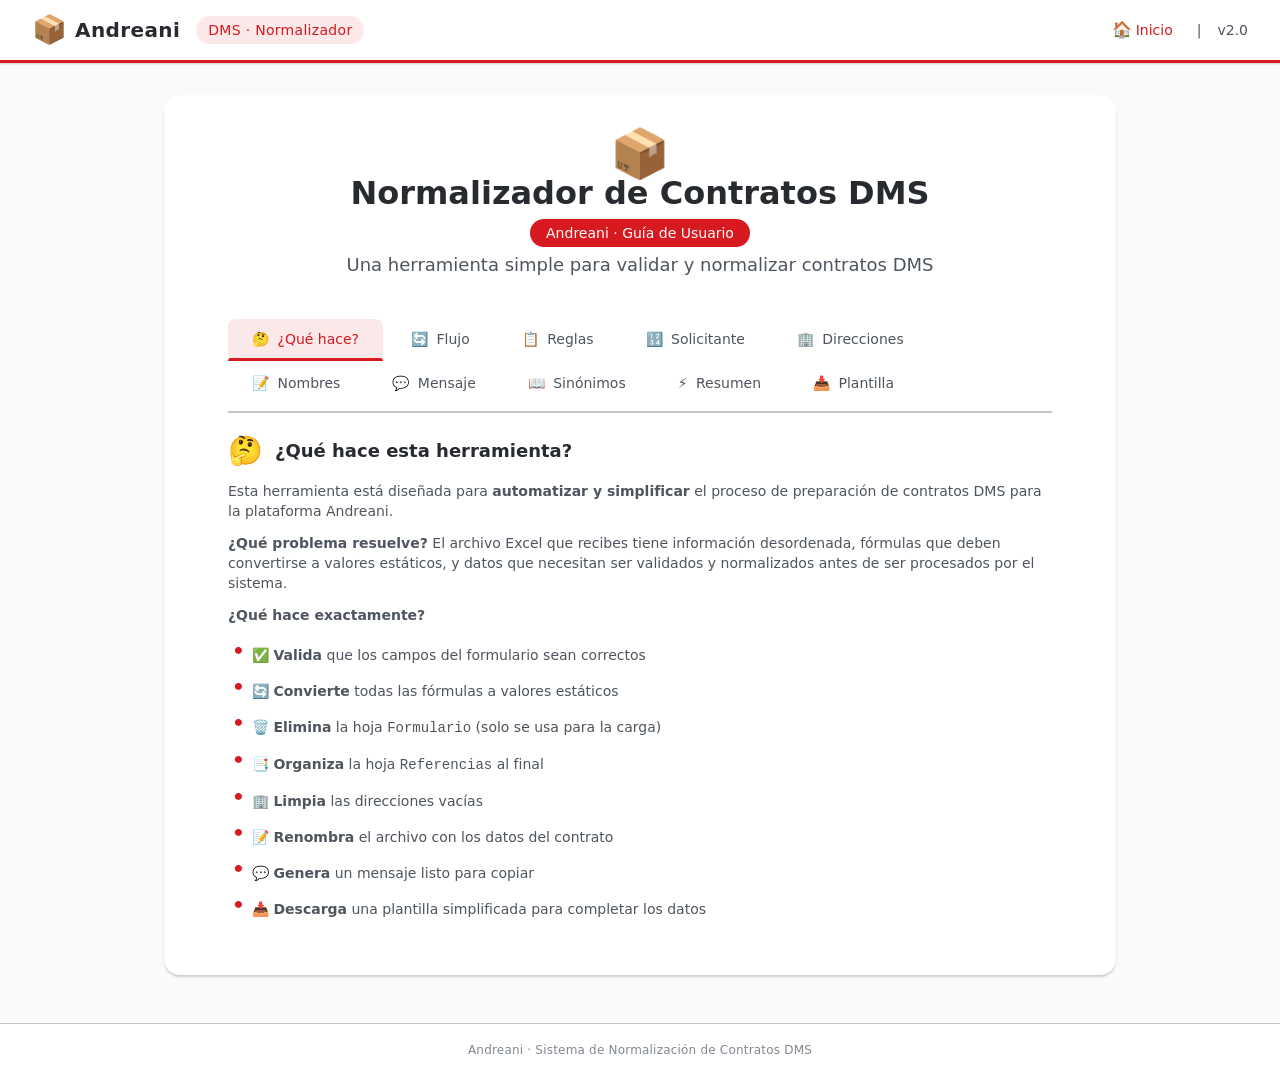
<file: guia-usuario.html>
<!DOCTYPE html>
<html lang="es">
<head>
    <meta charset="UTF-8" />
    <meta name="viewport" content="width=device-width, initial-scale=1.0" />
    <title>Guía de Usuario - Normalizador de Contratos DMS</title>
    <link rel="stylesheet" href="css/styles.css" />
    <style>
        /* ========== ESTILOS EXCLUSIVOS DE LA GUÍA ========== */

        .guide-container {
            max-width: 1000px;
            margin: 0 auto;
            background: var(--c-color-surface);
            border-radius: var(--c-border-radius-medium);
            padding: var(--c-spacing-7) var(--c-spacing-8);
            box-shadow: var(--c-shadow-bottom-regular);
        }

        .guide-header {
            text-align: center;
            margin-bottom: var(--c-spacing-6);
        }

        .guide-header .logo {
            font-size: 48px;
            margin-bottom: var(--c-spacing-3);
        }

        .guide-header h1 {
            font-family: var(--c-font-family-headline);
            font-size: var(--c-font-size-headline3);
            line-height: var(--c-line-height-headline3);
            font-weight: var(--c-font-weight-bold);
            color: var(--c-color-text-strong);
        }

        .guide-header .badge {
            display: inline-block;
            background: var(--c-color-fill-primary);
            color: var(--c-color-text-inverse);
            padding: var(--c-spacing-1) var(--c-spacing-4);
            border-radius: var(--c-border-radius-xlarge);
            font-family: var(--c-font-family-label);
            font-size: var(--c-font-size-labelsmall);
            font-weight: var(--c-font-weight-medium);
            margin-top: var(--c-spacing-2);
        }

        .guide-header .subtitle {
            color: var(--c-color-text);
            font-size: var(--c-font-size-bodylarge);
            margin-top: var(--c-spacing-2);
        }

        /* ========== TABS ========== */
        .tabs-wrapper {
            position: sticky;
            top: 80px;
            z-index: 50;
            background: var(--c-color-surface);
            padding: var(--c-spacing-3) 0 0 0;
            margin-bottom: var(--c-spacing-5);
            border-bottom: var(--c-border-width-regular) solid var(--c-color-border-neutral-subtle);
        }

        .tabs {
            display: flex;
            flex-wrap: wrap;
            gap: var(--c-spacing-1);
            padding: 0 0 var(--c-spacing-2) 0;
        }

        .tab-btn {
            padding: var(--c-spacing-3) var(--c-spacing-5);
            border: none;
            background: transparent;
            cursor: pointer;
            font-family: var(--c-font-family-label);
            font-size: var(--c-font-size-labelsmall);
            font-weight: var(--c-font-weight-medium);
            color: var(--c-color-text);
            border-radius: var(--c-border-radius-small) var(--c-border-radius-small) 0 0;
            transition: all var(--c-transition-regular);
            position: relative;
        }

        .tab-btn:hover {
            background: var(--c-color-fill-primary-subtle);
            color: var(--c-color-text-error);
        }

        .tab-btn:focus-visible {
            outline: none;
            box-shadow: var(--c-shadow-focus-regular);
        }

        .tab-btn.active {
            color: var(--c-color-text-error);
            background: var(--c-color-fill-primary-subtle);
        }

        .tab-btn.active::after {
            content: "";
            position: absolute;
            bottom: -2px;
            left: 0;
            width: 100%;
            height: 3px;
            background: var(--c-color-fill-primary);
            border-radius: 3px 3px 0 0;
        }

        .tab-btn .icon {
            margin-right: var(--c-spacing-1);
        }

        /* ========== TAB CONTENT ========== */
        .tab-content {
            display: none;
            animation: fadeIn var(--c-transition-slow);
        }

        .tab-content.active {
            display: block;
        }

        /* ========== SECTION STYLES ========== */
        .section {
            margin-bottom: var(--c-spacing-6);
            padding-bottom: var(--c-spacing-6);
            border-bottom: var(--c-border-width-regular) solid var(--c-color-border-neutral-subtle);
        }

        .section:last-child {
            border-bottom: none;
            margin-bottom: 0;
            padding-bottom: 0;
        }

        .section-title {
            display: flex;
            align-items: center;
            gap: var(--c-spacing-3);
            font-family: var(--c-font-family-title);
            font-size: var(--c-font-size-titlelarge);
            line-height: var(--c-line-height-titlelarge);
            font-weight: var(--c-font-weight-bold);
            color: var(--c-color-text-strong);
            margin-bottom: var(--c-spacing-4);
        }

        .section-title .icon {
            font-size: 28px;
        }

        .section-title .step {
            background: var(--c-color-fill-primary);
            color: var(--c-color-text-inverse);
            border-radius: 50%;
            width: 32px;
            height: 32px;
            display: inline-flex;
            align-items: center;
            justify-content: center;
            font-family: var(--c-font-family-label);
            font-size: var(--c-font-size-labelsmall);
            font-weight: var(--c-font-weight-bold);
            flex-shrink: 0;
        }

        .section p {
            color: var(--c-color-text);
            margin-bottom: var(--c-spacing-3);
        }

        .section ul {
            list-style: none;
            padding: 0;
        }

        .section ul li {
            padding: var(--c-spacing-2) 0 var(--c-spacing-2) var(--c-spacing-5);
            position: relative;
            color: var(--c-color-text);
        }

        .section ul li::before {
            content: "•";
            color: var(--c-color-text-error);
            font-weight: var(--c-font-weight-bold);
            font-size: 20px;
            position: absolute;
            left: var(--c-spacing-1);
            top: var(--c-spacing-1);
        }

        /* ========== HIGHLIGHT BOX ========== */
        .highlight-box {
            background: var(--c-color-surface-neutral-subtle);
            border-left: var(--c-border-width-regular) solid var(--c-color-border-primary);
            padding: var(--c-spacing-4) var(--c-spacing-5);
            border-radius: 0 var(--c-border-radius-small) var(--c-border-radius-small) 0;
            margin: var(--c-spacing-3) 0;
        }

        .highlight-box strong {
            color: var(--c-color-text-error);
        }

        .highlight-box ul {
            margin-top: var(--c-spacing-2);
        }

        .highlight-box ul li {
            padding: var(--c-spacing-1) 0 var(--c-spacing-1) var(--c-spacing-5);
        }

        /* ========== CODE BLOCK ========== */
        .code-block {
            background: var(--c-gray-900);
            color: var(--c-gray-100);
            padding: var(--c-spacing-3) var(--c-spacing-4);
            border-radius: var(--c-border-radius-small);
            font-family: 'Cascadia Code', 'Consolas', monospace;
            font-size: var(--c-font-size-caption);
            overflow-x: auto;
            margin: var(--c-spacing-3) 0;
            white-space: pre-wrap;
        }

        .code-block .highlight {
            color: var(--c-yellow-500);
        }

        .code-block .success {
            color: var(--c-green-400);
        }

        .code-block .error {
            color: var(--c-red-400);
        }

        /* ========== GRID 2 ========== */
        .grid-2 {
            display: grid;
            grid-template-columns: 1fr 1fr;
            gap: var(--c-spacing-4);
            margin: var(--c-spacing-3) 0;
        }

        .grid-2 .card {
            background: var(--c-color-surface-neutral-subtle);
            padding: var(--c-spacing-4) var(--c-spacing-5);
            border-radius: var(--c-border-radius-small);
            border: var(--c-border-width-subtle) solid var(--c-color-border-neutral-subtle);
        }

        .grid-2 .card .label {
            font-family: var(--c-font-family-label);
            font-weight: var(--c-font-weight-medium);
            font-size: var(--c-font-size-labelsmall);
            color: var(--c-color-text-subtle);
            text-transform: uppercase;
            letter-spacing: 0.5px;
            margin-bottom: var(--c-spacing-1);
        }

        .grid-2 .card .value {
            font-size: var(--c-font-size-titlelarge);
            font-weight: var(--c-font-weight-medium);
            font-family: var(--c-font-family-title);
        }

        .grid-2 .card .value.valid {
            color: var(--c-color-text-success);
        }

        .grid-2 .card .value.invalid {
            color: var(--c-color-text-error);
        }

        .grid-2 .card .value.normalized {
            color: var(--c-color-text-info);
        }

        /* ========== FLOW DIAGRAM ========== */
        .flow-diagram {
            display: flex;
            align-items: center;
            justify-content: center;
            gap: var(--c-spacing-3);
            flex-wrap: wrap;
            padding: var(--c-spacing-5);
            background: var(--c-color-surface-neutral-subtle);
            border-radius: var(--c-border-radius-small);
            margin: var(--c-spacing-4) 0;
        }

        .flow-step {
            background: var(--c-color-surface);
            padding: var(--c-spacing-3) var(--c-spacing-4);
            border-radius: var(--c-border-radius-small);
            border: var(--c-border-width-regular) solid var(--c-color-border-neutral-subtle);
            font-family: var(--c-font-family-label);
            font-weight: var(--c-font-weight-medium);
            font-size: var(--c-font-size-labelsmall);
            text-align: center;
            min-width: 80px;
        }

        .flow-step.active {
            border-color: var(--c-color-border-primary);
            background: var(--c-color-fill-primary-subtle);
        }

        .flow-arrow {
            font-size: 20px;
            color: var(--c-color-text-subtle);
        }

        /* ========== BOTONES DEMO ========== */
        .btn-demo {
            display: inline-block;
            background: var(--c-color-fill-primary);
            color: var(--c-color-text-inverse);
            padding: var(--c-spacing-3) var(--c-spacing-6);
            border-radius: var(--c-border-radius-xlarge);
            font-family: var(--c-font-family-label);
            font-weight: var(--c-font-weight-medium);
            text-decoration: none;
            transition: all var(--c-transition-regular);
            margin-top: var(--c-spacing-2);
        }

        .btn-demo:hover {
            background: var(--c-color-fill-primary-hover);
            transform: translateY(-2px);
        }

        .btn-demo:focus-visible {
            outline: none;
            box-shadow: var(--c-shadow-focus-regular);
        }

        .btn-volver {
            display: inline-block;
            background: transparent;
            color: var(--c-color-text-error);
            padding: var(--c-spacing-3) var(--c-spacing-6);
            border-radius: var(--c-border-radius-xlarge);
            font-family: var(--c-font-family-label);
            font-weight: var(--c-font-weight-medium);
            text-decoration: none;
            border: var(--c-border-width-regular) solid var(--c-color-border-primary);
            transition: all var(--c-transition-regular);
            margin-top: var(--c-spacing-2);
        }

        .btn-volver:hover {
            background: var(--c-color-fill-primary-subtle);
        }

        .btn-volver:focus-visible {
            outline: none;
            box-shadow: var(--c-shadow-focus-regular);
        }

        /* ========== SUMMARY GRID ========== */
        .summary-grid {
            display: grid;
            grid-template-columns: 1fr 1fr 1fr;
            gap: var(--c-spacing-4);
            margin-top: var(--c-spacing-3);
        }

        .summary-grid .item {
            background: var(--c-color-surface-neutral-subtle);
            padding: var(--c-spacing-4);
            border-radius: var(--c-border-radius-small);
            text-align: center;
        }

        .summary-grid .item .emoji {
            font-size: 32px;
        }

        .summary-grid .item .title {
            font-family: var(--c-font-family-label);
            font-weight: var(--c-font-weight-medium);
        }

        .summary-grid .item .desc {
            font-size: var(--c-font-size-caption);
            color: var(--c-color-text);
        }

        /* ========== UTILIDADES ========== */
        .text-center {
            text-align: center;
        }

        .text-subtle {
            color: var(--c-color-text-subtle);
        }

        .text-sm {
            font-size: var(--c-font-size-caption);
        }

        .mt-3 {
            margin-top: var(--c-spacing-3);
        }

        .mt-4 {
            margin-top: var(--c-spacing-4);
        }

        .mb-3 {
            margin-bottom: var(--c-spacing-3);
        }

        .d-flex {
            display: flex;
        }

        .d-flex-center {
            display: flex;
            gap: var(--c-spacing-3);
            justify-content: center;
            flex-wrap: wrap;
        }

        .fw-bold {
            font-weight: var(--c-font-weight-bold);
        }

        .text-primary {
            color: var(--c-color-text-error);
        }

        .text-success {
            color: var(--c-color-text-success);
        }

        .text-info {
            color: var(--c-color-text-info);
        }

        .text-warning {
            color: var(--c-color-text-caution);
        }

        /* ========== RESPONSIVE ========== */
        @media (max-width: 768px) {
            .guide-container {
                padding: var(--c-spacing-5) var(--c-spacing-4);
            }

            .tabs-wrapper {
                top: 120px;
            }

            .tabs {
                flex-direction: column;
                gap: 2px;
            }

            .tab-btn {
                text-align: left;
                padding: var(--c-spacing-3) var(--c-spacing-4);
                border-radius: var(--c-border-radius-small);
                border-bottom: var(--c-border-width-subtle) solid var(--c-color-border-neutral-subtle);
                display: flex;
                justify-content: space-between;
                align-items: center;
                width: 100%;
            }

            .tab-btn.active {
                background: var(--c-color-fill-primary-subtle);
            }

            .tab-btn.active::after {
                display: none;
            }

            .tab-content {
                padding-top: var(--c-spacing-3);
            }

            .grid-2 {
                grid-template-columns: 1fr;
            }

            .flow-diagram {
                flex-direction: column;
            }

            .flow-arrow {
                transform: rotate(90deg);
            }

            .guide-header h1 {
                font-size: var(--c-font-size-headline4);
                line-height: var(--c-line-height-headline4);
            }

            .summary-grid {
                grid-template-columns: 1fr;
            }
        }

        @media (max-width: 640px) {
            .guide-container {
                padding: var(--c-spacing-4) var(--c-spacing-3);
            }

            .tabs-wrapper {
                top: 140px;
            }
        }
    </style>
</head>
<body>
    <!-- HEADER -->
    <header class="andreani-header">
        <div class="header-left">
            <div class="andreani-logo">
                <span class="logo-icon">📦</span>
                <span class="logo-text">Andreani</span>
            </div>
            <span class="header-tag">DMS · Normalizador</span>
        </div>
        <div style="display:flex; align-items:center; gap:var(--c-spacing-4); font-size:var(--c-font-size-labelsmall); color: var(--c-color-text);">
            <a href="index.html" class="header-link">
                <span style="font-size:16px;">🏠</span> Inicio
            </a>
            <span>|</span>
            <span>v2.0</span>
        </div>
    </header>

    <!-- MAIN -->
    <main class="main-container" style="max-width:1000px;">
        <div class="guide-container">
            <!-- HEADER -->
            <div class="guide-header">
                <div class="logo">📦</div>
                <h1>Normalizador de Contratos DMS</h1>
                <span class="badge">Andreani · Guía de Usuario</span>
                <p class="subtitle">Una herramienta simple para validar y normalizar contratos DMS</p>
            </div>

            <!-- TABS -->
            <div class="tabs-wrapper">
                <div class="tabs" id="tabsContainer">
                    <button class="tab-btn active" data-tab="tab1">
                        <span class="icon">🤔</span> ¿Qué hace?
                    </button>
                    <button class="tab-btn" data-tab="tab2">
                        <span class="icon">🔄</span> Flujo
                    </button>
                    <button class="tab-btn" data-tab="tab3">
                        <span class="icon">📋</span> Reglas
                    </button>
                    <button class="tab-btn" data-tab="tab4">
                        <span class="icon">🔢</span> Solicitante
                    </button>
                    <button class="tab-btn" data-tab="tab5">
                        <span class="icon">🏢</span> Direcciones
                    </button>
                    <button class="tab-btn" data-tab="tab6">
                        <span class="icon">📝</span> Nombres
                    </button>
                    <button class="tab-btn" data-tab="tab7">
                        <span class="icon">💬</span> Mensaje
                    </button>
                    <button class="tab-btn" data-tab="tab8">
                        <span class="icon">📖</span> Sinónimos
                    </button>
                    <button class="tab-btn" data-tab="tab9">
                        <span class="icon">⚡</span> Resumen
                    </button>
                    <button class="tab-btn" data-tab="tab10">
                        <span class="icon">📥</span> Plantilla
                    </button>
                </div>
            </div>

            <!-- ============================================================ -->
            <!-- TAB 1: ¿QUÉ HACE? -->
            <!-- ============================================================ -->
            <div id="tab1" class="tab-content active">
                <div class="section">
                    <div class="section-title">
                        <span class="icon">🤔</span>
                        <span>¿Qué hace esta herramienta?</span>
                    </div>
                    <p>
                        Esta herramienta está diseñada para <strong>automatizar y simplificar</strong> el proceso de
                        preparación de contratos DMS para la plataforma Andreani.
                    </p>
                    <p>
                        <strong>¿Qué problema resuelve?</strong> El archivo Excel que recibes tiene información
                        desordenada, fórmulas que deben convertirse a valores estáticos, y datos que necesitan
                        ser validados y normalizados antes de ser procesados por el sistema.
                    </p>
                    <p>
                        <strong>¿Qué hace exactamente?</strong>
                    </p>
                    <ul>
                        <li>✅ <strong>Valida</strong> que los campos del formulario sean correctos</li>
                        <li>🔄 <strong>Convierte</strong> todas las fórmulas a valores estáticos</li>
                        <li>🗑️ <strong>Elimina</strong> la hoja <code>Formulario</code> (solo se usa para la carga)</li>
                        <li>📑 <strong>Organiza</strong> la hoja <code>Referencias</code> al final</li>
                        <li>🏢 <strong>Limpia</strong> las direcciones vacías</li>
                        <li>📝 <strong>Renombra</strong> el archivo con los datos del contrato</li>
                        <li>💬 <strong>Genera</strong> un mensaje listo para copiar</li>
                        <li>📥 <strong>Descarga</strong> una plantilla simplificada para completar los datos</li>
                    </ul>
                </div>
            </div>

            <!-- ============================================================ -->
            <!-- TAB 2: FLUJO DE TRABAJO -->
            <!-- ============================================================ -->
            <div id="tab2" class="tab-content">
                <div class="section">
                    <div class="section-title">
                        <span class="icon">🔄</span>
                        <span>Flujo de trabajo</span>
                    </div>

                    <div class="flow-diagram">
                        <div class="flow-step active">📥 Plantilla<br /><small>descargar</small></div>
                        <span class="flow-arrow">➜</span>
                        <div class="flow-step">📂 Subir<br /><small>archivos .xlsx</small></div>
                        <span class="flow-arrow">➜</span>
                        <div class="flow-step">✅ Validar<br /><small>campos</small></div>
                        <span class="flow-arrow">➜</span>
                        <div class="flow-step">🔄 Normalizar<br /><small>datos</small></div>
                        <span class="flow-arrow">➜</span>
                        <div class="flow-step">📥 Descargar<br /><small>archivos</small></div>
                        <span class="flow-arrow">➜</span>
                        <div class="flow-step">💬 Copiar<br /><small>mensaje</small></div>
                    </div>

                    <p class="text-center text-subtle text-sm">
                        Solo 6 pasos: <strong>Plantilla → Subir → Validar → Normalizar → Descargar → Copiar mensaje</strong>
                    </p>
                </div>
            </div>

            <!-- ============================================================ -->
            <!-- TAB 3: REGLAS DE VALIDACIÓN -->
            <!-- ============================================================ -->
            <div id="tab3" class="tab-content">
                <div class="section">
                    <div class="section-title">
                        <span class="icon">📋</span>
                        <span>Reglas de validación y normalización</span>
                    </div>

                    <p>
                        La herramienta verifica automáticamente que los datos ingresados sean correctos y <strong>normaliza</strong>
                        aquellos valores que tengan errores comunes de tipeo, acentuación o mayúsculas/minúsculas.
                    </p>

                    <div class="grid-2">
                        <div class="card">
                            <div class="label">📌 Código de Contrato (C3)</div>
                            <div class="value valid">✅ 9 dígitos</div>
                            <div class="text-sm text-subtle mt-1">Ej: <code>351005959</code></div>
                        </div>
                        <div class="card">
                            <div class="label">📌 Sociedad SAP (C7)</div>
                            <div class="value valid">✅ Debe ser "1100"</div>
                            <div class="text-sm text-subtle mt-1">Para B2B siempre es <code>1100</code></div>
                        </div>
                        <div class="card">
                            <div class="label">📌 Habilitado (C8)</div>
                            <div class="value valid">✅ 1 o 0</div>
                            <div class="text-sm text-subtle mt-1">1 = Activo, 0 = Inactivo</div>
                        </div>
                        <div class="card">
                            <div class="label">📌 Campos booleanos</div>
                            <div class="value valid">✅ true/false, 1/0, si/no</div>
                            <div class="text-sm text-subtle mt-1">AllowRescue, ObligatoryGauge, etc.</div>
                        </div>
                    </div>

                    <div class="highlight-box">
                        <strong>📌 Normalización automática por diccionario de sinónimos</strong><br />
                        La herramienta corrige automáticamente errores comunes de tipeo en los siguientes campos:
                        <ul>
                            <li><strong>Tipo de Envío:</strong> <code>"paqueteria"</code> → <strong>"Paquetería"</strong></li>
                            <li><strong>Tipo de Envío:</strong> <code>"logistica inversa"</code> → <strong>"Logística inversa"</strong></li>
                            <li><strong>¿Usa remito?:</strong> <code>"con remito"</code> → <strong>"CON_REMITO"</strong></li>
                            <li><strong>¿Usa remito?:</strong> <code>"sin remito"</code> → <strong>"SIN_REMITO"</strong></li>
                            <li><strong>Logística Solicitada, Continente, SLA, Formulario Mobile:</strong> normaliza mayúsculas, minúsculas y acentos</li>
                        </ul>
                    </div>

                    <div class="highlight-box" style="border-left-color: var(--c-color-border-success);">
                        <strong>📌 ¿Usa remito? (HasDeliveryNote)</strong> — Normalización automática:<br />
                        <code>true / 1 / si</code> → <strong>CON_REMITO</strong><br />
                        <code>false / 0 / no</code> → <strong>SIN_REMITO</strong><br />
                        <code>con remito / CON_REMITO / ConRemito</code> → <strong>CON_REMITO</strong><br />
                        <code>sin remito / SIN_REMITO / SinRemito</code> → <strong>SIN_REMITO</strong><br />
                        <code>digitalizado / DIGITALIZADO / Digitalizado</code> → <strong>DIGITALIZADO</strong>
                    </div>

                    <div class="highlight-box" style="border-left-color: var(--c-color-border-success);">
                        <strong>📌 Valores válidos del campo SLA</strong><br />
                        El campo <code>SLA</code> acepta únicamente estos valores exactos:
                        <ul>
                            <li><code>SLA 1</code></li>
                            <li><code>SLA 2</code></li>
                            <li><code>SLA 3</code></li>
                            <li><code>SLA 4 - Logistica Asegurada V2</code></li>
                            <li><code>SLA PALLETS</code></li>
                            <li><code>SLA BIGGER</code></li>
                        </ul>
                        <div class="text-sm text-subtle mt-2">
                            💡 <strong>Nota:</strong> SLA 1, 2 y 3 se usan en formato corto (no "SLA 1 - Estándar B2B").
                            El SLA 4 mantiene su descripción completa.
                        </div>
                    </div>

                    <div class="highlight-box" style="border-left-color: var(--c-color-border-warning);">
                        <strong>🔗 Validación cruzada automática (bidireccional)</strong><br />
                        La herramienta corrige automáticamente combinaciones inválidas entre ciertos campos.
                        <strong>Si uno de los campos se completa, el otro se ajusta automáticamente:</strong>
                        <ul>
                            <li>
                                <strong>Tipo de Envío = "Logística Asegurada"</strong> ↔
                                <strong>SLA = "SLA 4 - Logistica Asegurada V2"</strong>
                            </li>
                            <li>
                                <strong>Continente = "Pallets"</strong> ↔
                                <strong>SLA = "SLA PALLETS"</strong>
                            </li>
                            <li>
                                <strong>Continente = "Bultos Bigger"</strong> ↔
                                <strong>SLA = "SLA BIGGER"</strong>
                            </li>
                        </ul>
                        <div class="text-sm text-subtle mt-2">
                            💡 <strong>Ejemplo:</strong> Si seleccionás Tipo de Envío = "Logística Asegurada"
                            pero el SLA es "SLA 1", la herramienta auto-corrige el SLA
                            a "SLA 4 - Logistica Asegurada V2" e informa en el log.
                        </div>
                    </div>
                </div>
            </div>

            <!-- ============================================================ -->
            <!-- TAB 4: NORMALIZACIÓN DE SOLICITANTE -->
            <!-- ============================================================ -->
            <div id="tab4" class="tab-content">
                <div class="section">
                    <div class="section-title">
                        <span class="icon">🔢</span>
                        <span>Normalización de Código del Cliente</span>
                    </div>

                    <p>
                        El campo <strong>Código del Cliente (CodigoSolicitanteERP)</strong> (C5) puede llegar en diferentes formatos.
                        La herramienta lo normaliza automáticamente:
                    </p>

                    <div class="grid-2">
                        <div class="card">
                            <div class="label">✅ Válido</div>
                            <div class="value valid">6 dígitos</div>
                            <div class="text-sm text-subtle mt-1">Ej: <code>123456</code></div>
                        </div>
                        <div class="card">
                            <div class="label">🔄 Normalizado</div>
                            <div class="value normalized">10 dígitos con 4 ceros</div>
                            <div class="text-sm text-subtle mt-1">
                                <code>0000120761</code> → <strong>120761</strong>
                            </div>
                        </div>
                        <div class="card">
                            <div class="label">❌ Inválido</div>
                            <div class="value invalid">10 dígitos sin 4 ceros</div>
                            <div class="text-sm text-subtle mt-1">
                                <code>1234567890</code> → ❌ Error
                            </div>
                        </div>
                        <div class="card">
                            <div class="label">❌ Inválido</div>
                            <div class="value invalid">Menos de 6 o más de 10</div>
                            <div class="text-sm text-subtle mt-1">
                                <code>12345</code> o <code>12345678901</code> → ❌ Error
                            </div>
                        </div>
                    </div>
                </div>
            </div>

            <!-- ============================================================ -->
            <!-- TAB 5: LIMPIEZA DE DIRECCIONES -->
            <!-- ============================================================ -->
            <div id="tab5" class="tab-content">
                <div class="section">
                    <div class="section-title">
                        <span class="icon">🏢</span>
                        <span>Limpieza de direcciones</span>
                    </div>

                    <p>
                        Si el ejecutivo solo completó algunas direcciones, la herramienta <strong>elimina automáticamente</strong>
                        las filas vacías de la hoja <code>Direcciones</code>.
                    </p>

                    <div style="background:var(--c-color-surface-neutral-subtle); border-radius:var(--c-border-radius-small); padding:var(--c-spacing-4); margin:var(--c-spacing-3) 0;">
                        <div class="fw-bold text-subtle text-sm mb-2">📋 Ejemplo:</div>
                        <div class="code-block" style="background:var(--c-color-surface-neutral); color:var(--c-color-text-strong);">
                            <span class="text-primary fw-bold">ANTES</span>
                            Street         | City      | AddressType
                            Amado Aufranc  | ESPERANZA | 1
                            0              | 0         | 2     ← vacía
                            0              | 0         | 3     ← vacía
                            Amado Aufranc  | ESPERANZA | 7
                            0              | 0         | 8     ← vacía
                        </div>
                        <div class="text-center" style="font-size:24px; margin:var(--c-spacing-2) 0;">⬇️</div>
                        <div class="code-block" style="background:var(--c-color-surface-success-subtle); color:var(--c-color-text-strong);">
                            <span class="text-success fw-bold">DESPUÉS</span>
                            Street         | City      | AddressType
                            Amado Aufranc  | ESPERANZA | 1     ← se conserva
                            Amado Aufranc  | ESPERANZA | 7     ← se conserva
                        </div>
                        <div class="text-sm text-subtle mt-2">
                            ✅ Solo se conservan las filas que tienen al menos un campo con información real
                        </div>
                    </div>
                </div>
            </div>

            <!-- ============================================================ -->
            <!-- TAB 6: NOMBRE DE ARCHIVO -->
            <!-- ============================================================ -->
            <div id="tab6" class="tab-content">
                <div class="section">
                    <div class="section-title">
                        <span class="icon">📝</span>
                        <span>Nombre de archivo personalizado</span>
                    </div>

                    <p>
                        La herramienta renombra automáticamente el archivo de salida con los datos del contrato:
                    </p>

                    <div class="code-block">
                        <span class="highlight">Alta de contrato DMS</span> <span class="success">351005959</span> <span class="text-info">120761</span> <span style="color:var(--c-orange-400);">NOISACO SA</span><span class="text-subtle">.xlsx</span>
                    </div>

                    <ul>
                        <li><strong>Alta de contrato DMS</strong> → Texto fijo</li>
                        <li><strong>351005959</strong> → Código de Contrato (C3) — <span class="text-primary">Obligatorio</span></li>
                        <li><strong>120761</strong> → Código del Cliente (C5) — <span class="text-primary">Obligatorio</span></li>
                        <li><strong>NOISACO SA</strong> → Razón Social (C14) — <span class="text-subtle">Opcional</span></li>
                    </ul>
                </div>
            </div>

            <!-- ============================================================ -->
            <!-- TAB 7: MENSAJE PARA COPIAR -->
            <!-- ============================================================ -->
            <div id="tab7" class="tab-content">
                <div class="section">
                    <div class="section-title">
                        <span class="icon">💬</span>
                        <span>Mensaje para copiar</span>
                    </div>

                    <p>
                        Después de procesar los archivos, la herramienta genera un mensaje listo para copiar
                        al portapapeles con un solo clic.
                    </p>

                    <div class="highlight-box">
                        <strong>📋 Formato del mensaje:</strong>
                        <div class="code-block" style="background:var(--c-gray-900); color:var(--c-gray-100); margin-top:var(--c-spacing-2);">
                            Hola @Djirikian Damian Uriel, te paso 2 archivos para alta de contratos DMS

                            Alta de contrato DMS 351005959 120761 NOISACO SA.xlsx
                            Alta de contrato DMS 351005994 987654 EL CRISTORANTE S.A.xlsx
                        </div>
                    </div>

                    <ul>
                        <li>✅ El destinatario es <strong>@Djirikian Damian Uriel</strong> (fijo)</li>
                        <li>✅ Muestra la <strong>cantidad</strong> de archivos procesados</li>
                        <li>✅ Lista <strong>todos los nombres</strong> de los archivos</li>
                        <li>✅ Botón <strong>"📋 Copiar mensaje"</strong> para copiar al portapapeles</li>
                    </ul>
                </div>
            </div>

            <!-- ============================================================ -->
            <!-- TAB 8: NORMALIZACIÓN POR DICCIONARIO -->
            <!-- ============================================================ -->
            <div id="tab8" class="tab-content">
                <div class="section">
                    <div class="section-title">
                        <span class="icon">📖</span>
                        <span>Normalización por diccionario de sinónimos</span>
                    </div>

                    <p>
                        La herramienta incluye un <strong>diccionario de sinónimos</strong> que permite corregir automáticamente
                        errores comunes de tipeo en los campos con valores predefinidos.
                    </p>

                    <p><strong>¿Cómo funciona?</strong></p>
                    <ul>
                        <li>🔍 <strong>Detección:</strong> Identifica valores que no coinciden exactamente con los valores válidos</li>
                        <li>🔄 <strong>Corrección:</strong> Busca en el diccionario de sinónimos y aplica la corrección automática</li>
                        <li>📝 <strong>Registro:</strong> Todas las correcciones se registran en el log para trazabilidad</li>
                        <li>❌ <strong>Error:</strong> Si el valor no se reconoce, muestra un error con la lista de valores válidos</li>
                    </ul>

                    <div style="background:var(--c-color-surface-neutral-subtle); border-radius:var(--c-border-radius-small); padding:var(--c-spacing-4); margin:var(--c-spacing-3) 0;">
                        <div class="fw-bold text-subtle text-sm mb-2">📋 Ejemplos de normalización:</div>
                        <div class="code-block" style="background:var(--c-color-surface-neutral); color:var(--c-color-text-strong); font-size:var(--c-font-size-caption);">
                            <span class="text-primary fw-bold">Campo: Tipo de Envío</span>
                            ❌ "paqueteria"    → ✅ <strong>"Paquetería"</strong>
                            ❌ "logistica inversa" → ✅ <strong>"Logística inversa"</strong>
                            ❌ "cadena de frio"    → ✅ <strong>"Cadena de frío"</strong>
                            ❌ "retira deposito"   → ✅ <strong>"Retira depósito"</strong>

                            <span class="text-primary fw-bold" style="display:block; margin-top:var(--c-spacing-2);">Campo: ¿Usa remito?</span>
                            ❌ "con remito"    → ✅ <strong>"CON_REMITO"</strong>
                            ❌ "sin remito"    → ✅ <strong>"SIN_REMITO"</strong>
                            ❌ "CONREMITO"     → ✅ <strong>"CON_REMITO"</strong>
                            ❌ "digitalizado"  → ✅ <strong>"DIGITALIZADO"</strong>

                            <span class="text-primary fw-bold" style="display:block; margin-top:var(--c-spacing-2);">Campo: Continente</span>
                            ❌ "pallet"        → ✅ <strong>"Pallets"</strong>
                            ❌ "pallets"       → ✅ <strong>"Pallets"</strong>
                            ❌ "bigger"        → ✅ <strong>"Bultos Bigger"</strong>
                            ❌ "bulto bigger"  → ✅ <strong>"Bultos Bigger"</strong>

                            <span class="text-primary fw-bold" style="display:block; margin-top:var(--c-spacing-2);">Campo: SLA</span>
                            ❌ "sla1"          → ✅ <strong>"SLA 1"</strong>
                            ❌ "sla 2"         → ✅ <strong>"SLA 2"</strong>
                            ❌ "sla3"          → ✅ <strong>"SLA 3"</strong>
                            ❌ "sla pallet"    → ✅ <strong>"SLA PALLETS"</strong>
                            ❌ "sla bigger"    → ✅ <strong>"SLA BIGGER"</strong>
                            ❌ "logistica asegurada v2" → ✅ <strong>"SLA 4 - Logistica Asegurada V2"</strong>
                        </div>
                    </div>

                    <div class="highlight-box" style="border-left-color: var(--c-color-border-info);">
                        <strong>💡 Beneficios:</strong><br />
                        ✅ Reduce errores por tipeo manual<br />
                        ✅ Acepta valores sin acentos o con mayúsculas/minúsculas incorrectas<br />
                        ✅ Mejora la experiencia del usuario<br />
                        ✅ Mantiene la trazabilidad con logs de normalización
                    </div>
                </div>
            </div>

            <!-- ============================================================ -->
            <!-- TAB 9: RESUMEN RÁPIDO -->
            <!-- ============================================================ -->
            <div id="tab9" class="tab-content">
                <div class="section" style="border-bottom: none; padding-bottom: 0; margin-bottom: 0;">
                    <div class="section-title">
                        <span class="icon">⚡</span>
                        <span>Resumen rápido</span>
                    </div>

                    <div class="summary-grid">
                        <div class="item">
                            <div class="emoji">📥</div>
                            <div class="title">Descargá</div>
                            <div class="desc">La plantilla para completar</div>
                        </div>
                        <div class="item">
                            <div class="emoji">📂</div>
                            <div class="title">Subí</div>
                            <div class="desc">El archivo con los datos</div>
                        </div>
                        <div class="item">
                            <div class="emoji">⚡</div>
                            <div class="title">Procesá</div>
                            <div class="desc">Validación y normalización</div>
                        </div>
                        <div class="item">
                            <div class="emoji">📥</div>
                            <div class="title">Descargá</div>
                            <div class="desc">Archivo normalizado</div>
                        </div>
                        <div class="item">
                            <div class="emoji">💬</div>
                            <div class="title">Copiá</div>
                            <div class="desc">El mensaje para enviar</div>
                        </div>
                    </div>

                    <div class="d-flex-center mt-5">
                        <a href="index.html" class="btn-demo">🚀 Ir a la herramienta</a>
                        <a href="index.html" class="btn-volver">⬅️ Volver</a>
                    </div>
                </div>
            </div>

            <!-- ============================================================ -->
            <!-- TAB 10: PLANTILLA -->
            <!-- ============================================================ -->
            <div id="tab10" class="tab-content">
                <div class="section">
                    <div class="section-title">
                        <span class="icon">📥</span>
                        <span>Plantilla de Contrato</span>
                    </div>

                    <p>
                        La herramienta incluye una <strong>plantilla simplificada</strong> para que completes los datos de tu contrato.
                        <strong>¿Para qué sirve?</strong> Si no tenés un archivo Excel preparado, podés descargar esta plantilla,
                        completarla y luego arrastrarla a la herramienta.
                    </p>

                    <div class="highlight-box" style="border-left-color: var(--c-color-border-info);">
                        <strong>📋 Características de la plantilla:</strong>
                        <ul>
                            <li>✅ <strong>Etiquetas amigables:</strong> Los campos tienen nombres comerciales fáciles de entender</li>
                            <li>✅ <strong>Ayuda integrada:</strong> Cada campo incluye una descripción y ejemplos</li>
                            <li>✅ <strong>Celdas bloqueadas:</strong> Los campos que no deben modificarse están en color gris</li>
                            <li>✅ <strong>Valores por defecto:</strong> Campos como "Sociedad SAP" y "Habilitado" ya vienen precargados</li>
                            <li>✅ <strong>Instrucciones claras:</strong> Al descargar, un modal te guía paso a paso</li>
                        </ul>
                    </div>

                    <p><strong>¿Cómo obtenerla?</strong></p>
                    <div style="background:var(--c-color-surface-neutral-subtle); border-radius:var(--c-border-radius-small); padding:var(--c-spacing-4); margin:var(--c-spacing-3) 0;">
                        <div class="d-flex-center">
                            <div style="display:flex; align-items:center; gap:var(--c-spacing-2);">
                                <span style="font-size:24px;">1️⃣</span>
                                <span>Hacé clic en <strong>"📥 Descargar plantilla"</strong> en la pantalla principal</span>
                            </div>
                            <span style="font-size:20px; color:var(--c-color-text-subtle);">→</span>
                            <div style="display:flex; align-items:center; gap:var(--c-spacing-2);">
                                <span style="font-size:24px;">2️⃣</span>
                                <span>Completá los datos en el Excel</span>
                            </div>
                            <span style="font-size:20px; color:var(--c-color-text-subtle);">→</span>
                            <div style="display:flex; align-items:center; gap:var(--c-spacing-2);">
                                <span style="font-size:24px;">3️⃣</span>
                                <span>Arrastrá el archivo a la herramienta</span>
                            </div>
                        </div>
                    </div>

                    <div class="highlight-box" style="border-left-color: var(--c-color-border-success);">
                        <strong>📌 Estructura de la plantilla:</strong><br />
                        <div class="code-block" style="background:var(--c-color-surface-neutral); color:var(--c-color-text-strong); margin-top:var(--c-spacing-2); font-size:var(--c-font-size-caption);">
                            <span class="text-primary fw-bold">📋 Hoja: Formulario</span>
                            🔑 DATOS DEL CONTRATO
                            • Código de Contrato: 9 dígitos, ej: 351005959
                            • Código del Cliente: 6 dígitos, ej: 125383

                            📦 DATOS DEL ENVÍO
                            • Tipo de Envío: Minorista, Mayorista, Logística Asegurada, etc.
                            • Condición de Entrega: Texto libre
                            • Modalidad de Entrega: Domicilio, Sucursal, etc.

                            🏢 DATOS DEL CLIENTE
                            • Razón Social: Nombre completo del cliente

                            ⚙️ CONFIGURACIÓN
                            • Nivel de Servicio (SLA): SLA 1, SLA 2, SLA 3, SLA 4 - Logistica Asegurada V2, SLA PALLETS, SLA BIGGER
                            • ¿Usa remito?: CON_REMITO, SIN_REMITO, DIGITALIZADO
                            • Campos booleanos: true / false

                            📋 NIVELES DE ESFUERZO
                            • Logística Solicitada: Entrega, Logística inversa, etc.
                            • Continente: Contenedor, Pallets, Bultos Bigger, Sobre, etc.
                            • Plazo: SLA 1, SLA 2, SLA 3, SLA 4, SLA PALLETS, SLA BIGGER
                            • Formulario Mobile B2B: Formulario B2B 1 al 13

                            📍 DIRECCIONES (obligatorias: Devolución y Devolución de Remitos)
                        </div>
                    </div>

                    <div class="text-center mt-4">
                        <a href="index.html" class="btn-demo">🚀 Ir a la herramienta para descargar la plantilla</a>
                    </div>
                </div>
            </div>
        </div>
    </main>

    <!-- FOOTER -->
    <footer class="andreani-footer">
        Andreani · Sistema de Normalización de Contratos DMS
    </footer>

    <script>
        // ============================================================
        //  TABS + ACCORDION EN MÓVIL
        // ============================================================
        document.addEventListener('DOMContentLoaded', function() {
            const tabs = document.querySelectorAll('.tab-btn');
            const contents = document.querySelectorAll('.tab-content');

            function activateTab(tabId) {
                tabs.forEach(t => t.classList.remove('active'));
                contents.forEach(c => c.classList.remove('active'));

                const activeTab = document.querySelector(`.tab-btn[data-tab="${tabId}"]`);
                const activeContent = document.getElementById(tabId);

                if (activeTab) activeTab.classList.add('active');
                if (activeContent) activeContent.classList.add('active');
            }

            tabs.forEach(tab => {
                tab.addEventListener('click', function(e) {
                    const tabId = this.getAttribute('data-tab');
                    activateTab(tabId);

                    if (window.innerWidth <= 768) {
                        const isActive = this.classList.contains('active');
                        tabs.forEach(t => {
                            if (t !== this) {
                                t.classList.remove('active');
                            }
                        });
                        if (isActive) {
                            this.classList.add('active');
                        }
                    }
                });
            });

            if (window.innerWidth <= 768) {
                tabs.forEach(tab => {
                    tab.addEventListener('click', function(e) {
                        const tabId = this.getAttribute('data-tab');
                        const content = document.getElementById(tabId);

                        if (this.classList.contains('active') && content.classList.contains('active')) {
                            this.classList.remove('active');
                            content.classList.remove('active');
                        }
                    });
                });
            }

            activateTab('tab1');
        });
    </script>
</body>
</html>
</file>
<file: css/styles.css>
/* ============================================
   SISTEMA DE DISEÑO ANDREANI — CARTESIAN V.1
   Migrado al Design System oficial
   ============================================ */

/* ============================================
   1. COLOR PRIMITIVES
   ============================================ */
:root {
    /* Red */
    --c-red-50: #fbe8e9;
    --c-red-100: #f7d1d2;
    --c-red-200: #f3babc;
    --c-red-300: #efa3a6;
    --c-red-400: #e77579;
    --c-red-500: #df474d;
    --c-red-600: #d71920;
    --c-red-700: #b6040b;
    --c-red-800: #810f13;
    --c-red-900: #560a0d;

    /* Orange */
    --c-orange-50: #fdefe9;
    --c-orange-100: #fae0d4;
    --c-orange-200: #f8d0be;
    --c-orange-300: #f6c1a9;
    --c-orange-400: #f1a27d;
    --c-orange-500: #ed8352;
    --c-orange-600: #e86427;
    --c-orange-700: #ba501f;
    --c-orange-800: #8b3c17;
    --c-orange-900: #5d2810;

    /* Yellow */
    --c-yellow-50: #fff9ed;
    --c-yellow-100: #fff3dc;
    --c-yellow-200: #ffedca;
    --c-yellow-300: #ffe7b9;
    --c-yellow-400: #ffdb96;
    --c-yellow-500: #ffcf73;
    --c-yellow-600: #ffc350;
    --c-yellow-700: #d4a140;
    --c-yellow-800: #a97f30;
    --c-yellow-900: #684d18;

    /* Green */
    --c-green-50: #ddf3ea;
    --c-green-100: #bfe8d9;
    --c-green-200: #9cd1bd;
    --c-green-300: #8ac5af;
    --c-green-400: #66ad92;
    --c-green-500: #439676;
    --c-green-600: #1f7e5a;
    --c-green-700: #196548;
    --c-green-800: #134c36;
    --c-green-900: #0c3224;

    /* Blue */
    --c-blue-50: #edeffb;
    --c-blue-100: #dce0f7;
    --c-blue-200: #cad0f3;
    --c-blue-300: #b8c1ef;
    --c-blue-400: #95a1e7;
    --c-blue-500: #7182df;
    --c-blue-600: #4e63d7;
    --c-blue-700: #3e4fac;
    --c-blue-800: #2f3b81;
    --c-blue-900: #1f2856;

    /* Gray */
    --c-gray-000: #ffffff;
    --c-gray-50: #fafafa;
    --c-gray-100: #dfe1e3;
    --c-gray-200: #c0c3c8;
    --c-gray-300: #a0a6ac;
    --c-gray-400: #818891;
    --c-gray-500: #616a75;
    --c-gray-600: #4e555e;
    --c-gray-700: #3a4046;
    --c-gray-800: #272a2f;
    --c-gray-900: #1d2023;

    /* Base */
    --c-base-black: #000000;
    --c-base-white: #ffffff;
}

/* ============================================
   2. SEMANTIC TOKENS — BACKGROUND & SURFACE
   ============================================ */
:root {
    --c-color-bg: var(--c-gray-50);
    --c-color-bg-white: #ffffff;
    --c-color-bg-backdrop: rgba(29, 32, 35, 0.7);
    --c-color-bg-black: #000000;

    --c-color-surface: #ffffff;
    --c-color-surface-hover: var(--c-gray-50);
    --c-color-surface-disabled: var(--c-gray-100);

    /* Surface variants */
    --c-color-surface-primary: var(--c-red-600);
    --c-color-surface-primary-subtle: var(--c-red-50);
    --c-color-surface-neutral: var(--c-gray-100);
    --c-color-surface-neutral-strong: var(--c-gray-500);
    --c-color-surface-neutral-subtle: var(--c-gray-50);
    --c-color-surface-success: var(--c-green-600);
    --c-color-surface-success-subtle: var(--c-green-50);
    --c-color-surface-info: var(--c-blue-600);
    --c-color-surface-info-subtle: var(--c-blue-50);
    --c-color-surface-caution: var(--c-yellow-600);
    --c-color-surface-caution-subtle: var(--c-yellow-50);
    --c-color-surface-warning: var(--c-orange-600);
    --c-color-surface-warning-subtle: var(--c-orange-50);
    --c-color-surface-error: var(--c-red-500);
    --c-color-surface-error-subtle: var(--c-red-50);
}

/* ============================================
   3. SEMANTIC TOKENS — FILL (INTERACTIVE)
   ============================================ */
:root {
    --c-color-fill: var(--c-gray-100);
    --c-color-fill-hover: var(--c-gray-200);
    --c-color-fill-pressed: var(--c-gray-700);
    --c-color-fill-selected: var(--c-gray-100);
    --c-color-fill-disabled: var(--c-gray-100);
    --c-color-fill-transparent: transparent;
    --c-color-fill-transparent-hover: rgba(0, 0, 0, 0.04);

    /* Primary (Andreani red) */
    --c-color-fill-primary: var(--c-red-600);
    --c-color-fill-primary-hover: var(--c-red-700);
    --c-color-fill-primary-pressed: var(--c-red-800);
    --c-color-fill-primary-subtle: var(--c-red-50);

    /* Neutral */
    --c-color-fill-neutral: var(--c-gray-100);
    --c-color-fill-neutral-strong: var(--c-gray-600);
    --c-color-fill-neutral-subtle: var(--c-gray-50);
    --c-color-fill-neutral-hover: var(--c-gray-300);
    --c-color-fill-neutral-pressed: var(--c-gray-700);

    /* Success */
    --c-color-fill-success: var(--c-green-600);
    --c-color-fill-success-hover: var(--c-green-700);
    --c-color-fill-success-pressed: var(--c-green-800);
    --c-color-fill-success-subtle: var(--c-green-50);

    /* Info */
    --c-color-fill-info: var(--c-blue-600);
    --c-color-fill-info-hover: var(--c-blue-700);
    --c-color-fill-info-pressed: var(--c-blue-800);
    --c-color-fill-info-subtle: var(--c-blue-50);

    /* Caution */
    --c-color-fill-caution: var(--c-yellow-600);
    --c-color-fill-caution-hover: var(--c-yellow-700);
    --c-color-fill-caution-pressed: var(--c-yellow-800);
    --c-color-fill-caution-subtle: var(--c-yellow-50);

    /* Warning */
    --c-color-fill-warning: var(--c-orange-600);
    --c-color-fill-warning-hover: var(--c-orange-700);
    --c-color-fill-warning-pressed: var(--c-orange-800);
    --c-color-fill-warning-subtle: var(--c-orange-50);

    /* Error */
    --c-color-fill-error: var(--c-red-500);
    --c-color-fill-error-hover: var(--c-red-700);
    --c-color-fill-error-pressed: var(--c-red-800);
    --c-color-fill-error-subtle: var(--c-red-50);
}

/* ============================================
   4. SEMANTIC TOKENS — TEXT
   ============================================ */
:root {
    --c-color-text-strong: var(--c-gray-800);
    --c-color-text: var(--c-gray-600);
    --c-color-text-hover: var(--c-gray-700);
    --c-color-text-pressed: var(--c-gray-800);
    --c-color-text-subtle: var(--c-gray-400);
    --c-color-text-disabled: var(--c-gray-400);
    --c-color-text-inverse: #ffffff;

    /* Variants */
    --c-color-text-success: var(--c-green-600);
    --c-color-text-success-strong: var(--c-green-900);
    --c-color-text-info: var(--c-blue-600);
    --c-color-text-info-strong: var(--c-blue-900);
    --c-color-text-caution: var(--c-orange-700);
    --c-color-text-caution-strong: var(--c-orange-900);
    --c-color-text-warning: var(--c-yellow-700);
    --c-color-text-warning-strong: var(--c-yellow-900);
    --c-color-text-error: var(--c-red-600);
    --c-color-text-error-strong: var(--c-red-900);
}

/* ============================================
   5. SEMANTIC TOKENS — BORDERS
   ============================================ */
:root {
    --c-color-border: var(--c-gray-600);
    --c-color-border-strong: var(--c-gray-400);
    --c-color-border-subtle: var(--c-gray-200);

    /* Primary */
    --c-color-border-primary: var(--c-red-600);
    --c-color-border-primary-strong: var(--c-red-800);
    --c-color-border-primary-subtle: var(--c-red-200);

    /* Success */
    --c-color-border-success: var(--c-green-600);
    --c-color-border-success-strong: var(--c-green-700);
    --c-color-border-success-subtle: var(--c-green-200);

    /* Info */
    --c-color-border-info: var(--c-blue-600);
    --c-color-border-info-strong: var(--c-blue-700);
    --c-color-border-info-subtle: var(--c-blue-200);

    /* Warning */
    --c-color-border-warning: var(--c-orange-600);
    --c-color-border-warning-strong: var(--c-orange-700);
    --c-color-border-warning-subtle: var(--c-orange-200);

    /* Error */
    --c-color-border-error: var(--c-red-500);
    --c-color-border-error-strong: var(--c-red-700);
    --c-color-border-error-subtle: var(--c-red-200);

    /* Neutral */
    --c-color-border-neutral: var(--c-gray-300);
    --c-color-border-neutral-strong: var(--c-gray-500);
    --c-color-border-neutral-subtle: var(--c-gray-200);
}

/* ============================================
   6. SEMANTIC TOKENS — ICONS
   ============================================ */
:root {
    --c-color-icon-strong: var(--c-gray-800);
    --c-color-icon: var(--c-gray-600);
    --c-color-icon-hover: var(--c-gray-700);
    --c-color-icon-pressed: var(--c-gray-800);
    --c-color-icon-subtle: var(--c-gray-400);
    --c-color-icon-inverse: #ffffff;
    --c-color-icon-disabled: var(--c-gray-400);

    --c-color-icon-primary: var(--c-red-600);
    --c-color-icon-success: var(--c-green-600);
    --c-color-icon-info: var(--c-blue-600);
    --c-color-icon-warning: var(--c-orange-600);
    --c-color-icon-error: var(--c-red-600);
}

/* ============================================
   7. BORDER TOKENS
   ============================================ */
:root {
    /* Width */
    --c-border-width-regular: 2px;
    --c-border-width-strong: 3px;
    --c-border-width-subtle: 1px;

    /* Radius */
    --c-border-radius-none: 0;
    --c-border-radius-xsmall: 4px;
    --c-border-radius-small: 8px;
    --c-border-radius-medium: 16px;
    --c-border-radius-large: 24px;
    --c-border-radius-xlarge: 99px;
}

/* ============================================
   8. TYPOGRAPHY
   ============================================ */
:root {
    --c-font-family-headline: 'Rubik', system-ui, sans-serif;
    --c-font-family-title: 'Rubik', system-ui, sans-serif;
    --c-font-family-body: 'Roboto', system-ui, sans-serif;
    --c-font-family-label: 'Roboto', system-ui, sans-serif;
    --c-font-family-caption: 'Roboto', system-ui, sans-serif;
    --c-font-family-overline: 'Roboto', system-ui, sans-serif;

    /* Weights */
    --c-font-weight-light: 300;
    --c-font-weight-regular: 400;
    --c-font-weight-medium: 500;
    --c-font-weight-bold: 700;
    --c-font-weight-extrabold: 900;

    /* Sizes (desktop) */
    --c-font-size-headline1: 38px;
    --c-font-size-headline2: 40px;
    --c-font-size-headline3: 32px;
    --c-font-size-headline4: 24px;
    --c-font-size-headline5: 20px;
    --c-font-size-headline6: 18px;
    --c-font-size-titlelarge: 18px;
    --c-font-size-titlemedium: 16px;
    --c-font-size-titlesmall: 14px;
    --c-font-size-bodylarge: 18px;
    --c-font-size-bodymedium: 16px;
    --c-font-size-bodysmall: 14px;
    --c-font-size-labellarge: 18px;
    --c-font-size-labelmedium: 16px;
    --c-font-size-labelsmall: 14px;
    --c-font-size-caption: 12px;
    --c-font-size-overline: 10px;

    /* Line heights */
    --c-line-height-headline1: 54px;
    --c-line-height-headline2: 44px;
    --c-line-height-headline3: 36px;
    --c-line-height-headline4: 28px;
    --c-line-height-headline5: 24px;
    --c-line-height-headline6: 22px;
    --c-line-height-titlelarge: 28px;
    --c-line-height-titlemedium: 24px;
    --c-line-height-titlesmall: 20px;
    --c-line-height-bodylarge: 28px;
    --c-line-height-bodymedium: 24px;
    --c-line-height-bodysmall: 20px;
    --c-line-height-labellarge: 28px;
    --c-line-height-labelmedium: 24px;
    --c-line-height-labelsmall: 20px;
    --c-line-height-caption: 16px;
    --c-line-height-overline: 14px;
}

/* ============================================
   9. SPACING
   ============================================ */
:root {
    --c-spacing-0: 0px;
    --c-spacing-1: 4px;
    --c-spacing-2: 8px;
    --c-spacing-3: 12px;
    --c-spacing-4: 16px;
    --c-spacing-5: 24px;
    --c-spacing-6: 32px;
    --c-spacing-7: 48px;
    --c-spacing-8: 64px;
    --c-spacing-9: 80px;
}

/* ============================================
   10. SHADOWS
   ============================================ */
:root {
    --c-shadow-bottom-subtle: 0 1px 2px rgba(78, 85, 94, 0.25);
    --c-shadow-bottom-regular: 0 2px 2px rgba(78, 85, 94, 0.25);
    --c-shadow-drawer: 3px 0 1px rgba(0, 0, 0, 0.1);
    --c-shadow-focus-regular: 0 0 0 3px rgba(215, 25, 32, 0.35);
}

/* ============================================
   11. TRANSITIONS
   ============================================ */
:root {
    --c-transition-fast: 150ms ease;
    --c-transition-regular: 220ms ease;
    --c-transition-slow: 300ms ease;
}

/* ============================================
   12. GLOBAL RESET
   ============================================ */
* {
    margin: 0;
    padding: 0;
    box-sizing: border-box;
}

/* Import Google Fonts */
@import url('https://fonts.googleapis.com/css2?family=Rubik:wght@300;400;500;700;900&family=Roboto:wght@300;400;500;700&display=swap');

/* ============================================
   13. BASE STYLES
   ============================================ */
body {
    font-family: var(--c-font-family-body);
    font-size: var(--c-font-size-bodysmall);
    line-height: var(--c-line-height-bodysmall);
    font-weight: var(--c-font-weight-regular);
    background: var(--c-color-bg);
    color: var(--c-color-text);
    min-height: 100vh;
    display: flex;
    flex-direction: column;
    -webkit-font-smoothing: antialiased;
    -moz-osx-font-smoothing: grayscale;
}

h1, h2, h3, h4, h5, h6 {
    font-family: var(--c-font-family-headline);
    color: var(--c-color-text-strong);
    font-weight: var(--c-font-weight-bold);
}

h1 {
    font-size: var(--c-font-size-headline4);
    line-height: var(--c-line-height-headline4);
}

h2 {
    font-size: var(--c-font-size-headline5);
    line-height: var(--c-line-height-headline5);
}

h3 {
    font-size: var(--c-font-size-headline6);
    line-height: var(--c-line-height-headline6);
}

/* ============================================
   14. HEADER
   ============================================ */
.andreani-header {
    padding: var(--c-spacing-4) var(--c-spacing-6);
    background: var(--c-color-surface);
    border-bottom: var(--c-border-width-strong) solid var(--c-color-border-primary);
    box-shadow: var(--c-shadow-bottom-subtle);
    position: sticky;
    top: 0;
    z-index: 100;
    display: flex;
    justify-content: space-between;
    align-items: center;
    flex-wrap: wrap;
    gap: var(--c-spacing-3);
}

.header-left {
    display: flex;
    align-items: center;
    gap: var(--c-spacing-4);
    flex-wrap: wrap;
}

.andreani-logo {
    display: flex;
    align-items: center;
    gap: var(--c-spacing-2);
}

.logo-icon {
    font-size: 28px;
}

.logo-text {
    font-family: var(--c-font-family-headline);
    font-size: var(--c-font-size-headline5);
    font-weight: var(--c-font-weight-bold);
    color: var(--c-color-text-strong);
    letter-spacing: 0.4px;
}

.header-tag {
    background: var(--c-color-surface-primary-subtle);
    color: var(--c-color-text-error);
    padding: var(--c-spacing-1) var(--c-spacing-3);
    border-radius: var(--c-border-radius-xlarge);
    font-family: var(--c-font-family-label);
    font-size: var(--c-font-size-labelsmall);
    font-weight: var(--c-font-weight-medium);
    letter-spacing: 0.3px;
}

.header-link {
    color: var(--c-color-text-error);
    text-decoration: none;
    font-family: var(--c-font-family-label);
    font-weight: var(--c-font-weight-medium);
    display: inline-flex;
    align-items: center;
    gap: var(--c-spacing-1);
    transition: all var(--c-transition-regular);
    padding: var(--c-spacing-1) var(--c-spacing-2);
    border-radius: var(--c-border-radius-small);
    font-size: var(--c-font-size-labelsmall);
}

.header-link:hover {
    background: var(--c-color-fill-primary-subtle);
    transform: translateY(-1px);
}

.header-link:focus-visible {
    outline: none;
    box-shadow: var(--c-shadow-focus-regular);
}

/* ============================================
   15. MAIN CONTAINER
   ============================================ */
.main-container {
    max-width: 1200px;
    width: 100%;
    margin: 0 auto;
    padding: var(--c-spacing-6) var(--c-spacing-5) var(--c-spacing-7);
    flex: 1;
}

.page-title-section {
    text-align: center;
    margin-bottom: var(--c-spacing-6);
}

.page-title-section h1 {
    font-family: var(--c-font-family-headline);
    font-size: var(--c-font-size-headline4);
    line-height: var(--c-line-height-headline4);
    font-weight: var(--c-font-weight-bold);
    color: var(--c-color-text-strong);
    letter-spacing: 0.4px;
    margin-bottom: var(--c-spacing-1);
}

.subtitle {
    font-family: var(--c-font-family-body);
    font-size: var(--c-font-size-bodysmall);
    line-height: var(--c-line-height-bodysmall);
    color: var(--c-color-text);
}

/* ============================================
   16. LAYOUTS (3 y 4 columnas)
   ============================================ */
.three-column-layout {
    display: grid;
    grid-template-columns: 1fr 1fr 1fr;
    gap: var(--c-spacing-5);
    margin-bottom: var(--c-spacing-5);
}

.four-column-layout {
    display: grid;
    grid-template-columns: 1fr 1fr 1fr 1fr;
    gap: var(--c-spacing-4);
    margin-bottom: var(--c-spacing-5);
}

@media (max-width: 1200px) {
    .four-column-layout {
        grid-template-columns: 1fr 1fr;
    }
}

@media (max-width: 1024px) {
    .three-column-layout {
        grid-template-columns: 1fr 1fr;
    }
}

@media (max-width: 768px) {
    .three-column-layout,
    .four-column-layout {
        grid-template-columns: 1fr;
    }
}

/* ============================================
   17. DROP ZONE
   ============================================ */
.drop-zone {
    border: var(--c-border-width-strong) dashed var(--c-color-border-primary-subtle);
    border-radius: var(--c-border-radius-medium);
    padding: var(--c-spacing-6) var(--c-spacing-5);
    text-align: center;
    background: var(--c-color-surface-primary-subtle);
    transition: var(--c-transition-slow);
    cursor: pointer;
    height: 100%;
    min-height: 280px;
    display: flex;
    flex-direction: column;
    justify-content: center;
    align-items: center;
}

.drop-zone.dragover {
    background: var(--c-color-fill-primary-subtle);
    border-color: var(--c-color-border-primary);
    box-shadow: var(--c-shadow-focus-regular);
}

.drop-zone p {
    margin: 0;
    color: var(--c-color-text-strong);
    font-family: var(--c-font-family-body);
    font-size: var(--c-font-size-bodylarge);
    line-height: var(--c-line-height-bodylarge);
}

.drop-zone small {
    color: var(--c-color-text-subtle);
    font-size: var(--c-font-size-caption);
}

#fileList {
    margin-top: var(--c-spacing-3);
    list-style: none;
    padding: 0;
    display: flex;
    flex-wrap: wrap;
    gap: var(--c-spacing-2);
    justify-content: center;
}

#fileList li {
    background: var(--c-color-surface-primary-subtle);
    padding: var(--c-spacing-2) var(--c-spacing-4);
    border-radius: var(--c-border-radius-xlarge);
    font-size: var(--c-font-size-labelsmall);
    color: var(--c-color-text-error-strong);
    display: inline-flex;
    align-items: center;
    gap: var(--c-spacing-2);
    border: var(--c-border-width-subtle) solid var(--c-color-border-primary-subtle);
}

.file-badge {
    background: var(--c-color-fill-primary);
    color: var(--c-color-text-inverse);
    border-radius: var(--c-border-radius-xlarge);
    padding: 2px var(--c-spacing-2);
    font-size: var(--c-font-size-overline);
    font-weight: var(--c-font-weight-bold);
}

/* ============================================
   18. CARDS (Plantilla, Mensaje, Corrección)
   ============================================ */
.plantilla-card,
.message-card,
.correccion-card {
    background: var(--c-color-surface);
    border-radius: var(--c-border-radius-medium);
    border: var(--c-border-width-subtle) solid var(--c-color-border-neutral-subtle);
    box-shadow: var(--c-shadow-bottom-subtle);
    padding: var(--c-spacing-5);
    height: 100%;
    min-height: 280px;
    display: flex;
    flex-direction: column;
}

.correccion-card {
    animation: fadeIn var(--c-transition-slow);
    border-left: var(--c-border-width-regular) solid var(--c-color-border-primary);
}

.plantilla-card-header,
.message-card-header,
.correccion-card-header {
    display: flex;
    align-items: center;
    gap: var(--c-spacing-3);
    margin-bottom: var(--c-spacing-3);
    padding-bottom: var(--c-spacing-3);
    border-bottom: var(--c-border-width-regular) solid var(--c-color-border-primary);
}

.plantilla-card-header h3,
.message-card-header h3,
.correccion-card-header h3 {
    font-family: var(--c-font-family-title);
    font-size: var(--c-font-size-titlemedium);
    line-height: var(--c-line-height-titlemedium);
    font-weight: var(--c-font-weight-bold);
    color: var(--c-color-text-strong);
}

.plantilla-card-body,
.message-card-body,
.correccion-card-body {
    flex: 1;
    display: flex;
    flex-direction: column;
    justify-content: center;
    gap: var(--c-spacing-3);
}

.plantilla-card-body .desc {
    font-size: var(--c-font-size-bodysmall);
    line-height: var(--c-line-height-bodysmall);
    color: var(--c-color-text);
}

.plantilla-card-body .steps {
    font-size: var(--c-font-size-labelsmall);
    line-height: 2;
    color: var(--c-color-text);
    padding-left: var(--c-spacing-5);
}

.plantilla-card-body .steps li {
    list-style: none;
    position: relative;
}

.plantilla-card-body .steps li::before {
    content: "•";
    color: var(--c-color-text-error);
    font-weight: var(--c-font-weight-bold);
    position: absolute;
    left: -16px;
}

/* Message card body */
.message-card-body {
    background: var(--c-color-surface-neutral-subtle);
    border-radius: var(--c-border-radius-small);
    padding: var(--c-spacing-4);
    font-family: var(--c-font-family-body);
    font-size: var(--c-font-size-bodysmall);
    line-height: 1.8;
    white-space: pre-wrap;
    overflow-y: auto;
    max-height: 300px;
    border: var(--c-border-width-subtle) solid var(--c-color-border-neutral-subtle);
}

.message-card-body:empty::before {
    content: "💬 El mensaje se mostrará aquí después de procesar los archivos";
    color: var(--c-color-text-subtle);
    font-style: italic;
}

.message-card-footer,
.plantilla-card-body,
.correccion-card-body {
    margin-top: var(--c-spacing-3);
}

.message-card-footer {
    display: flex;
    justify-content: flex-end;
}

/* Corrección card específico */
.correccion-card-body .razon-social {
    font-weight: var(--c-font-weight-bold);
    color: var(--c-color-text-error);
    font-size: var(--c-font-size-titlemedium);
}

.correccion-card-body .label {
    font-weight: var(--c-font-weight-medium);
    font-size: var(--c-font-size-labelsmall);
    color: var(--c-color-text);
}

.correccion-card-body .input-row {
    display: flex;
    gap: var(--c-spacing-2);
    align-items: center;
    flex-wrap: wrap;
    margin-top: var(--c-spacing-2);
}

.correccion-card-body input {
    padding: var(--c-spacing-2) var(--c-spacing-3);
    border: var(--c-border-width-regular) solid var(--c-color-border-neutral);
    border-radius: var(--c-border-radius-small);
    font-size: var(--c-font-size-labelsmall);
    font-family: var(--c-font-family-body);
    transition: border-color var(--c-transition-regular), box-shadow var(--c-transition-regular);
    outline: none;
    width: 150px;
    flex: 0 1 150px;
    color: var(--c-color-text-strong);
    background: var(--c-color-surface);
}

.correccion-card-body input:focus {
    border-color: var(--c-color-border-primary);
    box-shadow: var(--c-shadow-focus-regular);
}

.correccion-card-body .hint {
    font-size: var(--c-font-size-caption);
    color: var(--c-color-text-subtle);
}

.correccion-card-body .error-msg {
    font-size: var(--c-font-size-labelsmall);
    color: var(--c-color-text-error);
    font-weight: var(--c-font-weight-medium);
}

/* ============================================
   19. BUTTONS
   ============================================ */
.btn-plantilla,
.btn-copiar,
.btn-descargar,
.btn-reprocesar,
.btn-descargar-modal {
    padding: var(--c-spacing-3) var(--c-spacing-5);
    border-radius: var(--c-border-radius-xlarge);
    border: none;
    font-family: var(--c-font-family-label);
    font-size: var(--c-font-size-labelmedium);
    font-weight: var(--c-font-weight-medium);
    letter-spacing: 0.3px;
    color: var(--c-color-text-inverse);
    cursor: pointer;
    background: var(--c-color-fill-primary);
    box-shadow: var(--c-shadow-bottom-subtle);
    transition: all var(--c-transition-regular);
    display: inline-flex;
    align-items: center;
    justify-content: center;
    gap: var(--c-spacing-2);
    min-height: 40px;
}

.btn-plantilla:hover,
.btn-copiar:hover:not(:disabled),
.btn-descargar:hover:not(:disabled),
.btn-reprocesar:hover:not(:disabled),
.btn-descargar-modal:hover {
    background: var(--c-color-fill-primary-hover);
    transform: translateY(-2px);
    box-shadow: 0 4px 12px rgba(215, 25, 32, 0.35);
}

.btn-plantilla:active,
.btn-copiar:active:not(:disabled),
.btn-descargar:active:not(:disabled),
.btn-reprocesar:active:not(:disabled),
.btn-descargar-modal:active {
    background: var(--c-color-fill-primary-pressed);
    transform: translateY(0);
}

.btn-plantilla:focus-visible,
.btn-copiar:focus-visible,
.btn-descargar:focus-visible,
.btn-reprocesar:focus-visible,
.btn-descargar-modal:focus-visible {
    outline: none;
    box-shadow: var(--c-shadow-focus-regular);
}

.btn-copiar:disabled,
.btn-descargar:disabled,
.btn-reprocesar:disabled {
    opacity: 0.5;
    cursor: not-allowed;
    transform: none;
    background: var(--c-color-fill-disabled);
    color: var(--c-color-text-disabled);
}

.btn-copiar.copiado {
    background: var(--c-color-fill-success);
}

/* Botones pequeños (reprocesar, plantilla card) */
.btn-plantilla,
.btn-reprocesar {
    padding: var(--c-spacing-2) var(--c-spacing-4);
    font-size: var(--c-font-size-labelsmall);
    min-height: 36px;
}

/* Botón secundario (outlined) */
.btn-secundario {
    padding: var(--c-spacing-3) var(--c-spacing-5);
    border-radius: var(--c-border-radius-xlarge);
    border: var(--c-border-width-regular) solid var(--c-color-border-primary);
    font-size: var(--c-font-size-labelmedium);
    font-weight: var(--c-font-weight-medium);
    font-family: var(--c-font-family-label);
    color: var(--c-color-text-error);
    background: transparent;
    cursor: pointer;
    transition: all var(--c-transition-regular);
    display: inline-flex;
    align-items: center;
    justify-content: center;
    gap: var(--c-spacing-2);
    min-height: 40px;
}

.btn-secundario:hover {
    background: var(--c-color-fill-primary-subtle);
}

.btn-secundario:focus-visible {
    outline: none;
    box-shadow: var(--c-shadow-focus-regular);
}

/* Botón cerrar modal (ghost) */
.btn-cerrar-modal {
    display: block;
    width: 100%;
    padding: var(--c-spacing-3);
    border-radius: var(--c-border-radius-xlarge);
    border: none;
    font-family: var(--c-font-family-label);
    font-size: var(--c-font-size-labelsmall);
    font-weight: var(--c-font-weight-medium);
    color: var(--c-color-text);
    cursor: pointer;
    background: transparent;
    transition: all var(--c-transition-regular);
    margin-top: var(--c-spacing-2);
}

.btn-cerrar-modal:hover {
    background: var(--c-color-fill-transparent-hover);
}

.btn-cerrar-modal:focus-visible {
    outline: none;
    box-shadow: var(--c-shadow-focus-regular);
}

/* ============================================
   20. FORM ACTIONS
   ============================================ */
.form-actions {
    text-align: center;
    padding: var(--c-spacing-5) 0 var(--c-spacing-3);
    display: flex;
    flex-direction: column;
    align-items: center;
    gap: var(--c-spacing-3);
}

.action-hint {
    font-size: var(--c-font-size-caption);
    color: var(--c-color-text-subtle);
    font-family: var(--c-font-family-caption);
}

/* ============================================
   21. LOG AREA (Inline Alert style)
   ============================================ */
.log-area {
    margin-top: var(--c-spacing-5);
    background: var(--c-color-surface-neutral-subtle);
    border-radius: var(--c-border-radius-small);
    padding: var(--c-spacing-4) var(--c-spacing-5);
    max-height: 250px;
    overflow-y: auto;
    font-family: 'Cascadia Code', 'Consolas', monospace;
    font-size: var(--c-font-size-caption);
    color: var(--c-color-text);
    white-space: pre-wrap;
    border: var(--c-border-width-subtle) solid var(--c-color-border-neutral-subtle);
    line-height: 1.6;
}

.log-area .log-success {
    color: var(--c-color-text-success);
    font-weight: var(--c-font-weight-medium);
}

.log-area .log-warning {
    color: var(--c-color-text-caution);
    font-weight: var(--c-font-weight-medium);
}

.log-area .log-error {
    color: var(--c-color-text-error);
    font-weight: var(--c-font-weight-medium);
}

.log-area .log-info {
    color: var(--c-color-text-info);
}

/* ============================================
   22. STATS BAR
   ============================================ */
.stats-bar {
    display: flex;
    gap: var(--c-spacing-5);
    justify-content: center;
    flex-wrap: wrap;
    margin: var(--c-spacing-4) 0;
}

.stat-item {
    background: var(--c-color-surface);
    padding: var(--c-spacing-2) var(--c-spacing-5);
    border-radius: var(--c-border-radius-small);
    border: var(--c-border-width-subtle) solid var(--c-color-border-neutral-subtle);
    box-shadow: var(--c-shadow-bottom-subtle);
    font-size: var(--c-font-size-labelsmall);
    font-family: var(--c-font-family-label);
    color: var(--c-color-text);
    display: flex;
    align-items: center;
    gap: var(--c-spacing-2);
}

.stat-item strong {
    color: var(--c-color-text-error);
    font-family: var(--c-font-family-title);
    font-size: var(--c-font-size-titlelarge);
    font-weight: var(--c-font-weight-bold);
}

/* ============================================
   23. MODAL
   ============================================ */
.modal-overlay {
    display: none;
    position: fixed;
    top: 0;
    left: 0;
    width: 100%;
    height: 100%;
    background: var(--c-color-bg-backdrop);
    z-index: 1000;
    justify-content: center;
    align-items: center;
    animation: fadeIn var(--c-transition-slow);
}

.modal-overlay.active {
    display: flex;
}

.modal {
    background: var(--c-color-surface);
    border-radius: var(--c-border-radius-medium);
    padding: var(--c-spacing-7) var(--c-spacing-6);
    max-width: 560px;
    width: 90%;
    max-height: 90vh;
    overflow-y: auto;
    box-shadow: 0 20px 60px rgba(0, 0, 0, 0.3);
    position: relative;
}

.modal-close {
    position: absolute;
    top: var(--c-spacing-4);
    right: var(--c-spacing-5);
    background: none;
    border: none;
    font-size: var(--c-font-size-headline4);
    cursor: pointer;
    color: var(--c-color-icon);
    transition: color var(--c-transition-regular);
    padding: var(--c-spacing-1);
    border-radius: var(--c-border-radius-small);
}

.modal-close:hover {
    color: var(--c-color-icon-strong);
    background: var(--c-color-fill-transparent-hover);
}

.modal-close:focus-visible {
    outline: none;
    box-shadow: var(--c-shadow-focus-regular);
}

.modal-icon {
    font-size: 48px;
    text-align: center;
    margin-bottom: var(--c-spacing-4);
}

.modal h2 {
    font-family: var(--c-font-family-headline);
    font-size: var(--c-font-size-headline4);
    line-height: var(--c-line-height-headline4);
    font-weight: var(--c-font-weight-bold);
    text-align: center;
    margin-bottom: var(--c-spacing-2);
    color: var(--c-color-text-strong);
}

.modal .sub {
    text-align: center;
    color: var(--c-color-text);
    margin-bottom: var(--c-spacing-5);
    font-size: var(--c-font-size-bodysmall);
    font-family: var(--c-font-family-body);
}

.modal .step {
    display: flex;
    gap: var(--c-spacing-3);
    margin-bottom: var(--c-spacing-4);
    padding: var(--c-spacing-3) var(--c-spacing-4);
    background: var(--c-color-surface-neutral-subtle);
    border-radius: var(--c-border-radius-small);
    border-left: var(--c-border-width-regular) solid var(--c-color-border-primary);
}

.modal .step-num {
    font-weight: var(--c-font-weight-bold);
    color: var(--c-color-text-error);
    font-size: var(--c-font-size-titlelarge);
    font-family: var(--c-font-family-title);
    min-width: 28px;
}

.modal .step-content {
    flex: 1;
}

.modal .step-content .title {
    font-family: var(--c-font-family-label);
    font-weight: var(--c-font-weight-medium);
    font-size: var(--c-font-size-labelsmall);
    color: var(--c-color-text-strong);
}

.modal .step-content .desc {
    font-size: var(--c-font-size-caption);
    color: var(--c-color-text);
    margin-top: 2px;
}

.modal .warning-box {
    background: var(--c-color-surface-warning-subtle);
    border: var(--c-border-width-subtle) solid var(--c-color-border-warning-subtle);
    border-radius: var(--c-border-radius-small);
    padding: var(--c-spacing-3) var(--c-spacing-4);
    margin: var(--c-spacing-4) 0 var(--c-spacing-5) 0;
}

.modal .warning-box .title {
    font-family: var(--c-font-family-label);
    font-weight: var(--c-font-weight-medium);
    color: var(--c-color-text-caution);
    font-size: var(--c-font-size-labelsmall);
}

.modal .warning-box ul {
    list-style: none;
    padding: 0;
    margin-top: var(--c-spacing-1);
}

.modal .warning-box ul li {
    font-size: var(--c-font-size-caption);
    color: var(--c-color-text);
    padding: var(--c-spacing-1) 0 var(--c-spacing-1) var(--c-spacing-5);
    position: relative;
}

.modal .warning-box ul li::before {
    content: "•";
    color: var(--c-color-text-caution);
    font-weight: var(--c-font-weight-bold);
    position: absolute;
    left: 0;
}

.modal .btn-descargar-modal {
    display: block;
    width: 100%;
    padding: var(--c-spacing-4);
    border-radius: var(--c-border-radius-xlarge);
    border: none;
    font-family: var(--c-font-family-label);
    font-size: var(--c-font-size-labelmedium);
    font-weight: var(--c-font-weight-medium);
    color: var(--c-color-text-inverse);
    cursor: pointer;
    background: var(--c-color-fill-primary);
    box-shadow: var(--c-shadow-bottom-subtle);
    transition: all var(--c-transition-regular);
}

.modal .btn-descargar-modal:hover {
    background: var(--c-color-fill-primary-hover);
    transform: translateY(-2px);
}

.modal .btn-cerrar-modal {
    display: block;
    width: 100%;
    padding: var(--c-spacing-3);
    border-radius: var(--c-border-radius-xlarge);
    border: var(--c-border-width-subtle) solid var(--c-color-border-neutral-subtle);
    font-size: var(--c-font-size-labelsmall);
    font-weight: var(--c-font-weight-medium);
    font-family: var(--c-font-family-label);
    color: var(--c-color-text);
    cursor: pointer;
    background: transparent;
    transition: all var(--c-transition-regular);
    margin-top: var(--c-spacing-2);
}

.modal .btn-cerrar-modal:hover {
    background: var(--c-color-fill-transparent-hover);
}

.modal .btn-cerrar-modal:focus-visible {
    outline: none;
    box-shadow: var(--c-shadow-focus-regular);
}

/* ============================================
   24. FOOTER
   ============================================ */
.andreani-footer {
    text-align: center;
    padding: var(--c-spacing-4);
    font-size: var(--c-font-size-caption);
    color: var(--c-color-text-subtle);
    background: var(--c-color-surface);
    border-top: var(--c-border-width-subtle) solid var(--c-color-border-neutral-subtle);
    letter-spacing: 0.2px;
    margin-top: auto;
}

/* ============================================
   25. ANIMATIONS
   ============================================ */
@keyframes fadeIn {
    from {
        opacity: 0;
        transform: translateY(6px);
    }
    to {
        opacity: 1;
        transform: translateY(0);
    }
}

.drop-zone,
.plantilla-card,
.message-card,
.correccion-card {
    animation: fadeIn var(--c-transition-slow);
}

/* ============================================
   26. CUSTOM SCROLLBAR
   ============================================ */
.log-area::-webkit-scrollbar,
.message-card-body::-webkit-scrollbar {
    width: 6px;
}

.log-area::-webkit-scrollbar-track,
.message-card-body::-webkit-scrollbar-track {
    background: var(--c-color-surface-neutral);
    border-radius: var(--c-border-radius-small);
}

.log-area::-webkit-scrollbar-thumb,
.message-card-body::-webkit-scrollbar-thumb {
    background: var(--c-color-fill-primary);
    border-radius: var(--c-border-radius-small);
}

/* ============================================
   27. RESPONSIVE — MOBILE
   ============================================ */
@media (max-width: 640px) {
    .andreani-header {
        padding: var(--c-spacing-3) var(--c-spacing-4);
        flex-direction: column;
        align-items: flex-start;
    }

    .header-left {
        width: 100%;
    }

    .main-container {
        padding: var(--c-spacing-4) var(--c-spacing-3) var(--c-spacing-6);
    }

    .page-title-section h1 {
        font-size: var(--c-font-size-headline5);
        line-height: var(--c-line-height-headline5);
    }

    .drop-zone {
        padding: var(--c-spacing-6) var(--c-spacing-4);
        min-height: 200px;
    }

    .plantilla-card,
    .message-card,
    .correccion-card {
        min-height: 200px;
    }

    .correccion-card-body input {
        width: 100%;
        flex: 1;
    }

    .btn-reprocesar {
        width: 100%;
    }

    .stats-bar {
        flex-direction: column;
        align-items: center;
    }

    .stat-item {
        width: 100%;
        justify-content: center;
    }

    .modal {
        padding: var(--c-spacing-5) var(--c-spacing-4);
    }

    .modal h2 {
        font-size: var(--c-font-size-headline5);
    }
}

/* ============================================
   28. ACCESSIBILITY — PREFERS REDUCED MOTION
   ============================================ */
@media (prefers-reduced-motion: reduce) {
    *,
    *::before,
    *::after {
        animation-duration: 0.01ms !important;
        animation-iteration-count: 1 !important;
        transition-duration: 0.01ms !important;
        scroll-behavior: auto !important;
    }
}
</file>
